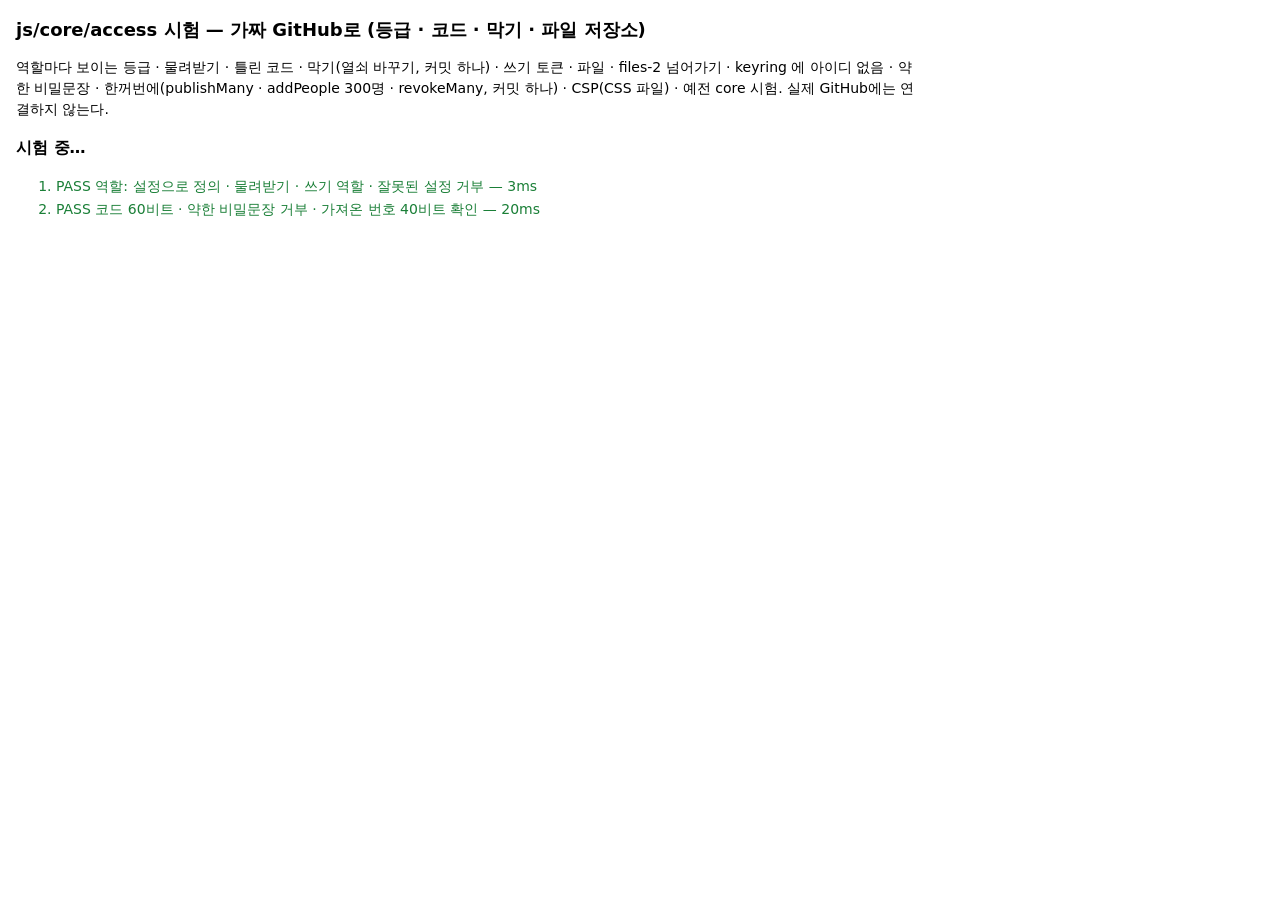
<file: access-test.html>
<!doctype html>
<html lang="ko">
<head>
  <meta charset="utf-8">
  <meta name="viewport" content="width=device-width, initial-scale=1">
  <meta name="robots" content="noindex, nofollow">
  <title>access 시험</title>
  <style>
    :root { color-scheme: light dark; --ok: #1a7f37; --bad: #cf222e; }
    body { font: 14px/1.5 system-ui, sans-serif; margin: 16px; max-width: 900px; background: Canvas; color: CanvasText; }
    h1 { font-size: 18px; }
    li { margin: 2px 0; }
    .ok { color: var(--ok); }
    .bad { color: var(--bad); font-weight: 600; }
    pre { white-space: pre-wrap; font-size: 12px; opacity: .8; }
    #summary { font-size: 16px; font-weight: 700; }
    #ui { margin-top: 24px; }
    iframe { width: 100%; height: 160px; border: 1px solid #8884; }
  </style>
</head>
<body>
  <h1>js/core/access 시험 — 가짜 GitHub로 (등급 · 코드 · 막기 · 파일 저장소)</h1>
  <p>역할마다 보이는 등급 · 물려받기 · 틀린 코드 · 막기(열쇠 바꾸기, 커밋 하나) · 쓰기 토큰 · 파일 · files-2 넘어가기 · keyring 에 아이디 없음 · 약한 비밀문장 · 한꺼번에(publishMany · addPeople 300명 · revokeMany, 커밋 하나) · CSP(CSS 파일) · 예전 core 시험. 실제 GitHub에는 연결하지 않는다.</p>
  <p id="summary">시험 중…</p>
  <ol id="out"></ol>
  <pre id="log"></pre>
  <div id="ui"></div>
<script type="module">
import * as C from './js/core/crypto.js';
import { createCore } from './js/core/core.js';
import { FakeGitHub } from './js/core/fake-backend.js';
import * as A from './js/core/access.js';
import * as UI from './js/core/access-ui.js';

const out = document.getElementById('out');
const results = [];
function report(name, ok, detail = '') {
  results.push({ name, ok, detail });
  const li = document.createElement('li');
  li.className = ok ? 'ok' : 'bad';
  li.textContent = `${ok ? 'PASS' : 'FAIL'} ${name}${detail ? ' — ' + detail : ''}`;
  out.append(li);
}
function assert(cond, msg) { if (!cond) throw new Error(msg); }
const eq = (a, b, msg) => assert(JSON.stringify(a) === JSON.stringify(b), `${msg}: ${JSON.stringify(a)} ≠ ${JSON.stringify(b)}`);
async function rejects(p, code, msg) {
  try { await (typeof p === 'function' ? p() : p); } catch (e) { assert(!code || e.code === code, `${msg}: 오류 코드 ${e.code} (기대 ${code}) ${e.message}`); return e; }
  throw new Error(`${msg}: 오류가 나야 하는데 안 났어요`);
}
async function test(name, fn) {
  const t0 = performance.now();
  try { await fn(); report(name, true, `${Math.round(performance.now() - t0)}ms`); }
  catch (e) { console.error(e); report(name, false, e.message || String(e)); }
}

// ---------- 가짜 GitHub: 비공개 데이터 저장소 + 공개 사이트 저장소 (+ 파일 저장소는 쓰기 토큰이 만든다) ----------
const RUN = Date.now().toString(36);
const dbs = [];
const gh = new FakeGitHub({ owner: 'jayangchild', tokens: ['core-tok', 'pub-tok', 'pub-tok-2'], creators: ['pub-tok', 'pub-tok-2'] });
const dataRepo = gh.repo('jayangchild-data', { isPublic: false });
const site = gh.repo('jayangchild.github.io', { isPublic: true });
site.files.set('index.html', { sha: 'sha0', bytes: C.utf8('<!doctype html>') });
site.addCommit('init', ['index.html']);

const ROLES = [
  { id: 'public' },
  { id: 'parent', inherits: ['public'] },
  { id: 'teacher', inherits: ['parent'] },
  { id: 'officer', inherits: ['teacher'], write: true, labels: ['부장', '부감', '총무', '회계', '서기'] },
  { id: 'admin', inherits: ['officer'], write: true },
];
const CFG = { site: 'jayangchild', title: '자양교회 유년부', owner: 'jayangchild', repo: 'jayangchild.github.io', siteUrl: 'https://jayangchild.github.io/', roles: ROLES, files: { limit: 40000 } };
const CORE_PW = 'jayang-yunyeon-2026';

function device(tag) {
  const kvName = `ax-test-${RUN}-${tag}`;
  dbs.push(kvName);
  return A.createAccess(CFG, { reader: gh.reader(CFG.repo), backendFor: (token, r) => gh.client(token, r.repo), kvName });
}
function coreDevice(tag) {
  const dbName = `ax-core-${RUN}-${tag}`;
  dbs.push(dbName);
  return createCore({ dbName, backend: token => dataRepo.client(token), autoSync: false, siteUrl: CFG.siteUrl, user: tag });
}
const siteText = p => (site.files.get(p) ? C.unutf8(site.files.get(p).bytes) : '');
const siteJSON = p => JSON.parse(siteText(p));
const titles = list => list.map(x => x.data?.title).filter(Boolean).sort();

let CA; let AX; let admin; let adminCode; let recoveryCode;
const P = {}; // 사람: { id, code, person }
const pub = {}; // 올린 항목 id

// ---------- 1. 역할 ----------
await test('역할: 설정으로 정의 · 물려받기 · 쓰기 역할 · 잘못된 설정 거부', async () => {
  const R = A.defineRoles(ROLES);
  eq(R.closure('parent'), ['public', 'parent'], '학부모');
  eq(R.closure('officer'), ['public', 'parent', 'teacher', 'officer'], '임원');
  eq(R.tiersOf('admin'), ['parent', 'teacher', 'officer', 'admin'], '관리자 열쇠');
  eq(R.tiersOf('public'), [], '공개는 열쇠 없음');
  eq([R.canWrite('teacher'), R.canWrite('officer'), R.canWrite('admin')], [false, true, true], '쓰기');
  eq([R.adminId, R.name('teacher'), R.display('officer', ['총무'])], ['admin', '선생님', '임원 (총무)'], '이름');
  const D = A.defineRoles([{ id: 'public' }, { id: 'a' }, { id: 'b' }, { id: 'c', inherits: ['a', 'b'] }, { id: 'admin', inherits: ['c'] }]);
  eq(D.closure('c'), ['public', 'a', 'b', 'c'], '여러 역할 물려받기');
  eq(D.lost('c', 'a'), ['b', 'c'], '역할을 낮추면 잃는 등급');
  await rejects(() => A.defineRoles([{ id: 'public' }, { id: 'a', inherits: ['b'] }, { id: 'b', inherits: ['a'] }, { id: 'admin' }]), 'bad-roles', '돌고 도는 역할');
  await rejects(() => A.defineRoles([{ id: 'public' }, { id: 'a', inherits: ['zz'] }, { id: 'admin' }]), 'bad-roles', '없는 역할');
  await rejects(() => A.defineRoles([{ id: 'a' }, { id: 'admin' }]), 'bad-roles', 'public 없음');
});

// ---------- 2. 코드 · 비밀문장 ----------
await test('코드 60비트 · 약한 비밀문장 거부 · 가져온 번호 40비트 확인', async () => {
  const codes = new Set();
  for (let i = 0; i < 500; i++) {
    const c = A.newAccessCode();
    assert(/^[A-HJ-NP-Z2-9]{4}-[A-HJ-NP-Z2-9]{4}-[A-HJ-NP-Z2-9]{4}$/.test(c), `코드 모양 ${c}`);
    codes.add(c);
  }
  eq(codes.size, 500, '겹치지 않음');
  assert(A.ACCESS_CODE_BITS >= 60, '60비트 이상');
  eq(A.normAccessCode(' k7qx m2pa-9trd '), 'K7QXM2PA9TRD', '코드 정리');
  for (const w of ['20150304', '2015-03-04', '1234567890', '010-1234-5678', 'aaaaaaaaaaaa', 'password12', 'abcdefghijk', '짧은비밀', 'qwer1234!!']) {
    await rejects(() => A.checkPassphrase(w), 'weak-passphrase', `약한 비밀문장 "${w}"`);
  }
  await rejects(() => A.checkPassphrase('kimcheolsu-2015', { identifier: 'kimcheolsu' }), 'weak-passphrase', '아이디가 들어간 것');
  assert(A.checkPassphrase('blue-river-sings-7'), '좋은 비밀문장');
  assert(A.checkPassphrase('우리 아이 웃음소리 2026'), '한글 비밀문장');
  assert(A.codeBits('123456') < A.MIN_CODE_BITS, '6자리 번호는 약함');
  assert(A.codeBits('48213958271049582') >= A.MIN_CODE_BITS, '17자리 번호는 충분');
  eq(await A.lookupId('s', '010-1111 2222'), await A.lookupId('s', '01011112222'), '아이디 정리 후 같은 자리');
});

// ---------- 3. 처음 설정 ----------
await test('설정: core 를 연 관리자가 setup → 관리자 코드 · 명단 복구 코드 · keyring · 등급 목록', async () => {
  CA = coreDevice('admin');
  await CA.setup('core-tok', CORE_PW);
  AX = device('admin');
  await rejects(() => AX.setup(coreDevice('locked'), { token: 'pub-tok', identifier: 'x' }), 'vault-locked', '닫힌 core');
  const r = await AX.setup(CA, { token: 'pub-tok', name: '이관리', identifier: 'yunyeon-admin' });
  admin = r.admin;
  adminCode = r.code;
  recoveryCode = r.recoveryCode;
  assert(/^[A-Z2-9-]{14}$/.test(adminCode), `관리자 코드 ${adminCode}`);
  eq([AX.me().role, AX.me().isAdmin, AX.me().canWrite], ['admin', true, true], '관리자로 들어와 있음');
  assert(site.files.has('keyring.json'), 'keyring.json');
  for (const t of ['parent', 'teacher', 'officer', 'admin']) eq(siteJSON(`access/${t}/index.json`).kv, 1, `${t} 목록 열쇠 판 1`);
  const vaultText = JSON.stringify([...CA.collection('accessPeople').list(), ...CA.collection('accessSys').list()]);
  assert(!vaultText.includes('이관리') && !vaultText.includes('yunyeon-admin') && !vaultText.includes('pub-tok'), '비공개 저장소 안에서도 명단은 관리자 열쇠로 한 번 더 잠김');
  await rejects(() => device('again').setup(CA, { token: 'pub-tok', identifier: 'x' }), 'already-setup', '두 번 설정 안 됨');
});

// ---------- 4. 사람 추가 · 등급마다 올리기 ----------
await test('사람 추가(코드 생성·안내문) · 등급마다 올리기 · 같은 아이디 거부', async () => {
  const add = async (key, o) => {
    const r = await admin.addPerson(o);
    P[key] = { id: r.person.id, code: r.code, ident: o.identifier, name: o.name };
    assert(r.invitation.includes(r.code) && r.invitation.includes(o.identifier) && r.invitation.includes('다른 사람에게 보내지'), '안내문');
    return r;
  };
  await add('p1', { name: '김학부모', identifier: '010-1111-2222', role: 'parent' });
  await add('p2', { name: '이학부모', identifier: 'lee-family-parent', role: 'parent' });
  await add('t1', { name: '박선생님', identifier: 'park-teacher-01', role: 'teacher' });
  const o1 = await add('o1', { name: '최총무님', identifier: 'choi-officer-01', role: 'officer', labels: ['총무'] });
  eq(o1.person.roleLabel, '임원 (총무)', '직분 표시');
  await add('o2', { name: '정서기님', identifier: 'jung-officer-02', role: 'officer', labels: ['서기'] });
  await rejects(() => admin.addPerson({ name: '또김', identifier: '01011112222', role: 'parent' }), 'duplicate', '같은 아이디');
  await rejects(() => admin.addPerson({ name: '약한번호', identifier: 'cust-1', role: 'parent', code: '123456' }), 'weak-code', '가져온 약한 번호');
  await rejects(() => admin.addPerson({ name: 'x', identifier: 'x1', role: 'officer', labels: ['목사'] }), 'bad-label', '없는 직분');
  eq((await admin.people()).length, 6, '명단 6명');
  pub.public = (await AX.publish({ tier: 'public', data: { title: '공개 소식' } })).id;
  pub.parent = (await AX.publish({ tier: 'parent', data: { title: '학부모 사진첩' } })).id;
  pub.teacher = (await AX.publish({ tier: 'teacher', data: { title: '선생님 명단' } })).id;
  pub.officer = (await AX.publish({ tier: 'officer', data: { title: '임원회의 자료' } })).id;
  pub.admin = (await AX.publish({ tier: 'admin', data: { title: '관리자 백업' } })).id;
  assert(siteText('access/public/index.json').includes('공개 소식'), '공개는 평문');
  for (const t of ['parent', 'teacher', 'officer', 'admin']) assert(!/사진첩|명단|임원회의|백업/.test(siteText(`access/${t}/index.json`)), `${t} 목록은 암호문`);
});

// ---------- 5. keyring ----------
await test('keyring.json 에 아이디·이름·역할·직분·토큰이 평문으로 없음', async () => {
  const ring = siteText('keyring.json');
  const words = [];
  for (const p of Object.values(P)) words.push(p.ident, A.normIdentifier(p.ident), p.name);
  words.push('yunyeon-admin', 'yunyeonadmin', '이관리', 'parent', 'teacher', 'officer', '총무', '서기', 'pub-tok', '"role"', '"name"');
  for (const w of words) assert(!ring.includes(w), `keyring 에 "${w}"`);
  const j = JSON.parse(ring);
  eq(Object.keys(j.slots).length, 6, '자리 6개');
  for (const [lid, s] of Object.entries(j.slots)) {
    assert(/^[0-9a-f]{64}$/.test(lid), '자리 이름은 해시');
    eq(Object.keys(s).sort(), ['at', 'b', 'i', 's', 't', 'w'], '자리 모양');
    eq(s.i, 600000, 'PBKDF2 60만 회');
  }
});

// ---------- 6. 역할마다 보이는 등급 ----------
const DEV = {};
await test('역할마다 정확히 자기 등급만 보임 (물려받기 포함)', async () => {
  const expect = {
    p1: { tiers: ['public', 'parent'], titles: ['공개 소식', '학부모 사진첩'] },
    t1: { tiers: ['public', 'parent', 'teacher'], titles: ['공개 소식', '선생님 명단', '학부모 사진첩'] },
    o1: { tiers: ['public', 'parent', 'teacher', 'officer'], titles: ['공개 소식', '선생님 명단', '임원회의 자료', '학부모 사진첩'] },
  };
  for (const [k, ex] of Object.entries(expect)) {
    DEV[k] = device(k);
    const r = await DEV[k].login(P[k].ident, P[k].code);
    eq(r.tiers, ex.tiers, `${k} 등급`);
    eq(Object.keys(r.bundle.keys), ex.tiers.filter(t => t !== 'public'), `${k} 꾸러미 열쇠`);
    eq(titles(await DEV[k].listAll()), ex.titles.slice().sort(), `${k} 보이는 글`);
    for (const t of ['parent', 'teacher', 'officer', 'admin'].filter(t => !ex.tiers.includes(t))) await rejects(() => DEV[k].list(t), 'no-access', `${k} 가 ${t}`);
  }
  eq(titles(await AX.listAll()), ['공개 소식', '관리자 백업', '선생님 명단', '임원회의 자료', '학부모 사진첩'], '관리자는 전부');
  const anon = device('anon');
  eq(titles(await anon.list('public')), ['공개 소식'], '로그인 없이 공개');
  await rejects(() => anon.list('parent'), 'locked', '로그인 없이 학부모');
  eq(DEV.p1.me().role, 'parent', '역할은 자리가 정함 (고르지 않음)');
});

await test('틀린 코드 · 없는 아이디 → 실패, 대소문자·띄어쓰기·- 는 상관없음', async () => {
  const d = device('wrong');
  await rejects(() => d.login(P.p1.ident, P.p2.code), 'bad-login', '남의 코드');
  await rejects(() => d.login(P.p1.ident, 'AAAA-BBBB-CCCC'), 'bad-login', '틀린 코드');
  await rejects(() => d.login('nobody-here', P.p1.code), 'bad-login', '없는 아이디');
  await rejects(() => d.login('', ''), 'bad-login', '빈칸');
  eq(d.me(), null, '들어가지 않음');
  const r = await d.login('010 1111 2222', P.p1.code.toLowerCase().replace(/-/g, ' '));
  eq(r.role, 'parent', '정리해서 맞음');
});

await test('쓰기 역할 꾸러미에만 토큰, 읽기 역할 꾸러미에는 절대 없음', async () => {
  eq([DEV.o1.me().bundle.token, DEV.o1.me().canWrite], ['pub-tok', true], '임원');
  eq(AX.me().bundle.token, 'pub-tok', '관리자');
  for (const k of ['p1', 't1']) {
    const b = DEV[k].me().bundle;
    assert(!('token' in b) && !JSON.stringify(b).includes('pub-tok') && !b.am && !b.vault, `${k} 꾸러미에 토큰·관리자 열쇠 없음`);
  }
  assert(!DEV.o1.me().bundle.am && !DEV.o1.me().bundle.vault, '임원 꾸러미에 관리자 열쇠·데이터 열쇠 없음');
  await rejects(() => DEV.p1.publish({ tier: 'parent', data: { title: 'x' } }), 'read-only', '학부모는 못 올림');
  await rejects(() => DEV.t1.unpublish(pub.parent, 'parent'), 'read-only', '선생님은 휴지통 못 씀');
});

await test('임원이 올리기 · 자기보다 높은 등급은 못 올림 · 휴지통/되살리기', async () => {
  const { id } = await DEV.o1.publish({ tier: 'teacher', data: { title: '달란트 표' } });
  pub.talent = id;
  assert(titles(await DEV.t1.list('teacher')).includes('달란트 표'), '선생님이 봄');
  assert(!titles(await DEV.p1.listAll()).includes('달란트 표'), '학부모는 못 봄');
  await rejects(() => DEV.o1.publish({ tier: 'admin', data: { title: 'x' } }), 'no-access', '임원이 관리자 등급');
  await DEV.o1.unpublish(id, 'teacher');
  assert(!titles(await DEV.t1.list('teacher')).includes('달란트 표'), '휴지통');
  eq(titles(await DEV.t1.list('teacher', { deleted: true })), ['달란트 표'], '휴지통에 있음');
  await DEV.o1.restore(id, 'teacher');
  assert(titles(await DEV.t1.list('teacher')).includes('달란트 표'), '되살림');
});

// ---------- 7. 파일 ----------
const rnd = n => { const u = new Uint8Array(n); for (let i = 0; i < n; i += 65536) crypto.getRandomValues(u.subarray(i, Math.min(n, i + 65536))); return u; };
const blobBytes = async b => new Uint8Array(await b.arrayBuffer());
const sameBytes = (a, b) => a.length === b.length && a.every((x, i) => x === b[i]);
let f1; let f1bytes; let f1sha;
await test('파일 왕복: 암호화해 공개 파일 저장소(-files-1)에, 다른 사람이 받아 풀기', async () => {
  f1bytes = rnd(30000);
  f1 = await DEV.o1.publishFile(new Blob([f1bytes], { type: 'application/octet-stream' }), { tier: 'parent', name: '수련회 사진.bin', data: { title: '수련회 사진' } });
  eq(f1.repo, 'jayangchild-files-1', '첫 파일 저장소');
  eq(gh.created, ['jayangchild-files-1'], '쓰기 토큰이 저장소를 만듦');
  const stored = gh.repo(f1.repo).files.get(f1.path);
  f1sha = stored.sha;
  eq(stored.bytes.length, 30000 + 28, '암호문 크기 (iv + tag)');
  assert(!sameBytes(stored.bytes.subarray(12, 76), f1bytes.subarray(0, 64)), '평문이 아님');
  const got = await DEV.p1.file(f1.id, 'parent');
  assert(sameBytes(await blobBytes(got), f1bytes), '학부모가 받은 내용이 같음');
  const it = (await DEV.t1.list('parent')).find(x => x.id === f1.id);
  eq([it.file.name, it.file.size, it.data.title], ['수련회 사진.bin', 30000, '수련회 사진'], '파일 정보는 암호화되어 있다가 풀림');
  assert(!siteText('access/parent/index.json').includes('수련회'), '목록에 파일 이름 평문 없음');
  // 공개 파일
  const pf = await AX.publishFile(new Blob([C.utf8('공개 안내문')], { type: 'text/plain' }), { tier: 'public', name: '안내.txt' });
  const anon = device('anon2');
  eq(C.unutf8(await blobBytes(await anon.file(pf.id, 'public'))), '공개 안내문', '공개 파일은 로그인 없이');
});

await test('파일 저장소가 한도를 넘으면 -files-2 를 만들어 이어서 올림', async () => {
  const b2 = rnd(30000);
  const f2 = await DEV.o1.publishFile(new Blob([b2]), { tier: 'teacher', name: '두번째.bin' });
  eq(f2.repo, 'jayangchild-files-2', '두 번째 저장소');
  eq(gh.created, ['jayangchild-files-1', 'jayangchild-files-2'], '만든 저장소');
  const man = siteJSON('access/files.json');
  eq(man.repos.map(r => r.name), ['jayangchild-files-1', 'jayangchild-files-2'], '파일 저장소 목록');
  assert(man.repos[0].bytes > 30000 && man.repos[1].bytes === 30028, `쓴 크기 ${JSON.stringify(man.repos)}`);
  assert(sameBytes(await blobBytes(await DEV.t1.file(f2.id, 'teacher')), b2), '두 번째 저장소 파일도 받음');
  assert(sameBytes(await blobBytes(await DEV.t1.file(f1.id, 'parent')), f1bytes), '첫 저장소 파일도 그대로');
});

// ---------- 8. 막기 ----------
await test('막기: 커밋 하나 · 막힌 사람의 예전 꾸러미로 새 글을 못 풂 · 남은 사람은 그대로 로그인', async () => {
  const p2 = device('p2');
  await p2.login(P.p2.ident, P.p2.code);
  const oldKey = p2.me().bundle.keys.parent;
  eq(oldKey.kv, 1, '막기 전 열쇠 판 1');
  const p2lid = p2.me().bundle.session.lid;
  const before = site.commitLog.length;
  const r = await admin.revoke(P.p2.id);
  eq(site.commitLog.length, before + 1, '공개 저장소 커밋 하나');
  const c = site.commitLog.at(-1);
  assert(c.paths.includes('keyring.json') && c.paths.includes('access/parent/index.json'), `한 커밋에 keyring + 목록: ${c.paths}`);
  eq([r.rotated, r.tokenExposed], [['parent'], false], '바뀐 등급');
  assert(!siteJSON('keyring.json').slots[p2lid], '자리 지워짐');
  eq((await admin.people()).find(p => p.id === P.p2.id).status, 'revoked', '명단에는 "막음"으로 남음');
  // 새 글
  const nid = (await AX.publish({ tier: 'parent', data: { title: '막은 뒤 새 소식' } })).id;
  const idx = siteJSON('access/parent/index.json');
  eq([idx.kv, idx.items[nid].kv, idx.items[pub.parent].kv], [2, 2, 2], '목록·새 글·예전 글 모두 새 열쇠(판 2)로');
  const K = await C.importDEK(C.unb64(oldKey.k));
  await rejects(() => C.decryptText(K, idx.items[nid].k, `item:parent:${nid}`), undefined, '예전 열쇠로 새 글의 항목 열쇠를 못 풂');
  await rejects(() => p2.list('parent'), 'revoked', '막힌 사람 기기: 새 꾸러미를 못 받음');
  eq(p2.me(), null, '막힌 기기는 로그아웃됨');
  await rejects(() => device('p2b').login(P.p2.ident, P.p2.code), 'bad-login', '예전 코드로 로그인 안 됨');
  // 남은 사람: 예전 코드로 새 기기에서 로그인 + 새 글 · 예전 파일
  for (const k of ['p1', 't1', 'o1']) {
    const d = device(`${k}-after`);
    await d.login(P[k].ident, P[k].code);
    eq(d.me().bundle.keys.parent.kv, 2, `${k} 새 열쇠`);
    assert(titles(await d.list('parent')).includes('막은 뒤 새 소식'), `${k} 새 글 봄`);
  }
  // 이미 들어와 있던 기기(예전 꾸러미)는 저절로 새 꾸러미를 받음
  assert(titles(await DEV.p1.list('parent')).includes('막은 뒤 새 소식'), '열려 있던 학부모 기기도 새 글 봄');
  assert(sameBytes(await blobBytes(await DEV.p1.file(f1.id, 'parent')), f1bytes), '예전 파일도 열림');
  eq(gh.repo(f1.repo).files.get(f1.path).sha, f1sha, '파일 암호문은 다시 올리지 않음 (항목 열쇠만 다시 감쌈)');
  // 예전 꾸러미를 가진 임원 기기가 올려도 예전 열쇠로 감싸지 않음
  const { id: oid } = await DEV.o1.publish({ tier: 'parent', data: { title: '임원이 올린 새 글' } });
  eq(siteJSON('access/parent/index.json').items[oid].kv, 2, '임원 기기가 새 꾸러미를 받아 새 열쇠로 올림');
});

await test('쓰기 역할을 막으면 토큰이 노출됐다고 알림 → 토큰 바꾸기 → 남은 쓰기 역할은 새 토큰', async () => {
  const r = await admin.revoke(P.o2.id);
  eq([r.tokenExposed, r.rotated], [true, ['parent', 'teacher', 'officer']], '토큰 노출 · 바뀐 등급');
  await admin.setToken('pub-tok-2');
  gh.tokens.delete('pub-tok'); // 예전 토큰을 GitHub 에서 지움
  await DEV.o1.refresh();
  eq(DEV.o1.me().bundle.token, 'pub-tok-2', '임원 꾸러미에 새 토큰');
  await DEV.o1.publish({ tier: 'officer', data: { title: '새 토큰으로 올림' } });
  assert(titles(await AX.list('officer')).includes('새 토큰으로 올림'), '관리자도 새 토큰 (자기 꾸러미가 바뀜)');
});

await test('코드 새로 발급 · 역할 바꾸기 (낮추면 그 등급 열쇠도 바꿈)', async () => {
  const before = site.commitLog.length;
  const r = await admin.resetCode(P.p1.id);
  eq(site.commitLog.length, before + 1, '커밋 하나');
  await rejects(() => device('p1x').login(P.p1.ident, P.p1.code), 'bad-login', '예전 코드');
  P.p1.code = r.code;
  eq((await device('p1y').login(P.p1.ident, r.code)).role, 'parent', '새 코드');
  await rejects(() => DEV.p1.refresh(), 'revoked', '예전 코드로 열린 기기는 새 코드로 다시 로그인해야 함');
  const c = await admin.changeRole(P.t1.id, 'parent');
  eq(c.rotated, ['teacher'], '선생님 열쇠 바뀜');
  await rejects(() => DEV.t1.list('teacher'), 'no-access', '열려 있던 기기도 선생님 글 못 봄');
  const d = device('t1-parent');
  eq((await d.login(P.t1.ident, P.t1.code)).tiers, ['public', 'parent'], '같은 코드, 낮아진 등급');
  await admin.changeRole(P.t1.id, 'teacher');
  eq((await device('t1-back').login(P.t1.ident, P.t1.code)).tiers, ['public', 'parent', 'teacher'], '다시 올림');
});

// ---------- 9. 비밀문장 ----------
await test('내 코드를 비밀문장으로: 약한 것 거부 · 쓰기 역할은 바로 · 읽기 역할은 관리자 요청 · 관리자 작업 뒤에도 유지', async () => {
  await rejects(() => DEV.o1.changeSecret(P.o1.code, '20150304'), 'weak-passphrase', '생일');
  await rejects(() => DEV.o1.changeSecret(P.o1.code, '1234'), 'weak-passphrase', 'PIN');
  await rejects(() => DEV.o1.changeSecret('WRNG-CODE-XXXX', 'blue-river-sings-7'), 'bad-login', '지금 코드가 틀림');
  eq(await DEV.o1.changeSecret(P.o1.code, 'blue-river-sings-7'), { done: true }, '임원은 바로');
  await rejects(() => device('o1x').login(P.o1.ident, P.o1.code), 'bad-login', '예전 코드');
  eq((await device('o1y').login(P.o1.ident, 'blue-river-sings-7')).role, 'officer', '비밀문장으로');
  const p1 = device('p1-pass');
  await p1.login(P.p1.ident, P.p1.code);
  const { request } = await p1.changeSecret(P.p1.code, '우리 아이 웃음소리 2026');
  assert(/^ACX1\./.test(request) && !request.includes('웃음'), '요청 글자에 비밀문장 없음');
  const bad = request.slice(0, 40) + (request[40] === 'A' ? 'B' : 'A') + request.slice(41);
  await rejects(() => admin.applySecretChange(bad), 'bad-request', '고친 요청');
  await admin.applySecretChange(request);
  eq((await device('p1-pass2').login(P.p1.ident, '우리 아이 웃음소리 2026')).role, 'parent', '학부모 비밀문장');
  eq((await admin.people()).find(p => p.id === P.p1.id).secret, 'passphrase', '명단 표시');
  await admin.addPerson({ name: '새선생님', identifier: 'new-teacher-03', role: 'teacher' }); // 관리자 작업 (keyring 다시 씀)
  eq((await device('o1z').login(P.o1.ident, 'blue-river-sings-7')).role, 'officer', '관리자 작업 뒤에도 비밀문장 유지');
});

// ---------- 9b. 한꺼번에: publishMany · addPeople · revokeMany ----------
await test('publishMany: 여러 등급에 여러 글 + 휴지통 → 커밋 하나 · 409 면 다시 읽고 합쳐서 · 읽기 역할·높은 등급 거부', async () => {
  DEV.p1b = device('p1-bulk');
  await DEV.p1b.login(P.p1.ident, '우리 아이 웃음소리 2026');
  DEV.t1b = device('t1-bulk0');
  await DEV.t1b.login(P.t1.ident, P.t1.code);
  const before = site.commitLog.length;
  const items = [
    ...[1, 2, 3].map(i => ({ tier: 'public', data: { title: `묶음 공개 ${i}` } })),
    ...[1, 2, 3, 4, 5].map(i => ({ tier: 'parent', data: { title: `묶음 학부모 ${i}` } })),
    ...[1, 2, 3, 4].map(i => ({ tier: 'teacher', id: `bulk-t${i}`, data: { title: `묶음 선생님 ${i}` } })),
    { tier: 'teacher', id: pub.talent, trash: true },
    { tier: 'teacher', id: 'no-such-item', trash: true },
  ];
  const r = await AX.publishMany(items);
  eq(site.commitLog.length, before + 1, '공개 저장소 커밋 하나');
  eq(site.commitLog.at(-1).paths.slice().sort(), ['access/parent/index.json', 'access/public/index.json', 'access/teacher/index.json'], '등급마다 목록 파일 하나');
  eq(r.length, items.length, '결과 수');
  eq(r.slice(8, 12).map(x => x.id), ['bulk-t1', 'bulk-t2', 'bulk-t3', 'bulk-t4'], '정한 id 그대로');
  eq(r.slice(-2).map(x => [x.trash, x.done]), [[true, true], [true, false]], '휴지통 · 없는 것은 done:false');
  eq(titles(await DEV.p1b.list('parent')).filter(t => t.startsWith('묶음')), [1, 2, 3, 4, 5].map(i => `묶음 학부모 ${i}`), '학부모가 봄');
  const tt = titles(await DEV.t1b.list('teacher'));
  assert(tt.includes('묶음 선생님 4') && !tt.includes('달란트 표'), '선생님 글 · 휴지통으로 간 것은 빠짐');
  assert(!titles(await DEV.p1b.listAll()).some(t => t.startsWith('묶음 선생님')), '학부모는 선생님 글 못 봄');
  // 고치기 + 되살리기 + 동시에 누가 먼저 올림(409) → 다시 읽고 합침
  const c0 = site.conflicts;
  site.beforeCommit = async () => { await DEV.o1.publish({ tier: 'teacher', data: { title: '그사이 임원 글' } }); };
  await AX.publishMany([{ tier: 'teacher', id: 'bulk-t1', data: { title: '묶음 선생님 1 고침' } }, { tier: 'teacher', id: pub.talent, restore: true }]);
  assert(site.conflicts > c0, '409 가 났음');
  const t2 = titles(await DEV.t1b.list('teacher'));
  assert(t2.includes('그사이 임원 글') && t2.includes('묶음 선생님 1 고침') && t2.includes('달란트 표') && !t2.includes('묶음 선생님 1'), `다른 사람 글을 덮어쓰지 않고 합침: ${t2}`);
  await rejects(() => DEV.p1b.publishMany([{ tier: 'parent', data: {} }]), 'read-only', '학부모는 못 올림');
  await rejects(() => DEV.o1.publishMany([{ tier: 'parent', data: {} }, { tier: 'admin', data: {} }]), 'no-access', '임원이 관리자 등급');
  await rejects(() => AX.publishMany([{ tier: 'parent', id: 'x1', data: {} }, { tier: 'parent', id: 'x1', data: {} }]), 'bad-id', '같은 항목 두 번');
  await rejects(() => AX.publishMany([{ tier: 'parent', id: f1.id, data: {} }]), 'bad-id', '파일 항목');
  eq(await AX.publishMany([]), [], '빈 목록은 아무것도 안 함');
});

await test('addPeople: 여러 줄 → 커밋 하나, 잘못된 줄은 error 로 돌려주고 나머지는 넣음 · atomic · revokeMany', async () => {
  const n0 = (await admin.people()).length;
  const before = site.commitLog.length;
  const rows = [
    { name: '묶음학부모', identifier: 'bulk-parent-01', role: 'parent' },
    { name: '또김', identifier: '010 1111 2222', role: 'parent' }, // 이미 있는 아이디
    { name: '약한번호', identifier: 'cust-weak', role: 'parent', code: '123456' }, // 40비트 미만
    { name: '묶음선생님', identifier: 'bulk-teacher-01', role: 'teacher', code: 'Q8ZK-T4NW-77PA-XM3R' }, // 가져온 번호
    { name: '겹침', identifier: 'BULK-PARENT-01', role: 'parent' }, // 같은 묶음 안에서 겹침
    { name: '없는역할', identifier: 'bulk-x', role: 'nobody' },
  ];
  const r = await admin.addPeople(rows);
  eq(site.commitLog.length, before + 1, '공개 저장소 커밋 하나');
  eq(r.map(x => x.error?.code || 'ok'), ['ok', 'duplicate', 'weak-code', 'ok', 'duplicate', 'bad-role'], '줄마다 결과');
  eq((await admin.people()).length, n0 + 2, '두 명만 들어감');
  assert(r[0].invitation.includes(r[0].code) && /^[A-Z2-9]{4}-[A-Z2-9]{4}-[A-Z2-9]{4}$/.test(r[0].code), '자동 코드 + 안내문');
  eq([r[3].code, r[3].weak, r[3].person.roleLabel], ['Q8ZK-T4NW-77PA-XM3R', false, '선생님'], '가져온 번호');
  eq((await device('bulk-p').login('bulk-parent-01', r[0].code)).role, 'parent', '새 학부모 로그인');
  eq((await device('bulk-t').login('bulk-teacher-01', 'q8zk t4nw 77pa xm3r')).tiers, ['public', 'parent', 'teacher'], '새 선생님 로그인');
  // atomic: 하나라도 틀리면 아무것도 넣지 않음
  const c1 = site.commitLog.length;
  await rejects(() => admin.addPeople([{ name: '좋음', identifier: 'bulk-ok-2', role: 'parent' }, rows[2]], { atomic: true }), 'weak-code', 'atomic');
  eq([site.commitLog.length, (await admin.people()).length], [c1, n0 + 2], 'atomic 은 아무것도 안 넣음');
  // revokeMany: 두 사람을 한 번에 막기 → 열쇠는 등급마다 한 번, 커밋 하나
  const kv0 = siteJSON('access/parent/index.json').kv;
  const c2 = site.commitLog.length;
  const v = await admin.revokeMany([r[0].person.id, r[3].person.id]);
  eq(site.commitLog.length, c2 + 1, '막기 커밋 하나');
  eq([v.rotated, v.tokenExposed, v.people.map(p => p.status)], [['parent', 'teacher'], false, ['revoked', 'revoked']], '바뀐 등급 · 상태');
  eq(siteJSON('access/parent/index.json').kv, kv0 + 1, '학부모 열쇠 판은 한 번만 올라감');
  await rejects(() => device('bulk-p2').login('bulk-parent-01', r[0].code), 'bad-login', '막힌 학부모');
  eq((await device('t1-bulk').login(P.t1.ident, P.t1.code)).role, 'teacher', '남은 선생님은 그대로');
  assert(titles(await DEV.p1b.list('parent')).includes('묶음 학부모 1'), '열려 있던 학부모 기기도 새 열쇠로 봄');
  eq((await admin.revokeMany([r[0].person.id])).rotated, [], '이미 막은 사람은 그대로 (열쇠 안 바꿈)');
  await rejects(() => admin.revokeMany(['nobody']), 'not-found', '없는 사람');
});

await test('큰 묶음: 300명 addPeople · 300개 publishMany · 100명 revokeMany → 각각 공개 저장소 커밋 하나, API 요청 수는 사람 수와 상관없음', async () => {
  // 따로 만든 사이트 (PBKDF2 를 줄여서 빨리). 진짜 GitHubBackend 의 요청 수로 센다: commit = 커밋 읽기 1 + 파일마다 blob 1 + tree·commit·ref 3
  const g2 = new FakeGitHub({ owner: 'bulk', tokens: ['core2', 'pub2'], creators: ['pub2'] });
  const data2 = g2.repo('bulk-data', { isPublic: false });
  const site2 = g2.repo('bulk.github.io', { isPublic: true });
  site2.files.set('index.html', { sha: 'sha0', bytes: C.utf8('<!doctype html>') });
  site2.addCommit('init', ['index.html']);
  let calls = 0;
  const COST = { head: () => 1, get: () => 1, put: () => 1, commit: files => 4 + files.length, createRepo: () => 2, check: () => 1, tree: () => 1 };
  const counted = c => new Proxy(c, { get: (t, k) => (typeof t[k] === 'function' && COST[k] ? (...a) => { calls += COST[k](...a); return t[k](...a); } : t[k]) });
  const CFG2 = { ...CFG, site: 'bulk', owner: 'bulk', repo: 'bulk.github.io', siteUrl: 'https://bulk.github.io/', iter: 2000 };
  const mk = tag => { const kvName = `ax-test-${RUN}-${tag}`; dbs.push(kvName); return A.createAccess(CFG2, { reader: g2.reader(CFG2.repo), backendFor: (token, r) => counted(g2.client(token, r.repo)), kvName }); };
  const coreName = `ax-core-${RUN}-bulk`;
  dbs.push(coreName);
  const core2 = createCore({ dbName: coreName, backend: token => data2.client(token), autoSync: false, siteUrl: CFG2.siteUrl, user: 'bulk' });
  await core2.setup('core2', CORE_PW);
  const ax = mk('bulk-admin');
  const { admin: ad } = await ax.setup(core2, { token: 'pub2', name: '묶음관리', identifier: 'bulk-admin' });
  await core2.sync();
  const N = 300;
  const rows = Array.from({ length: N }, (_, i) => ({ name: `고객${i + 1}`, identifier: `CUST-${String(i + 1).padStart(5, '0')}`, role: i % 3 ? 'parent' : 'teacher', code: `48213958271${String(i).padStart(6, '0')}` }));
  rows.push({ name: '겹침', identifier: 'cust-00001', role: 'parent' });
  const c0 = site2.commitLog.length;
  const d0 = data2.commitLog.length;
  calls = 0;
  let prog = 0;
  const t0 = performance.now();
  const r = await ad.addPeople(rows, { onProgress: d => { prog = d; } });
  const ms = Math.round(performance.now() - t0);
  const siteCalls = calls;
  eq(site2.commitLog.length, c0 + 1, `${N}명 → 공개 저장소 커밋 하나`);
  eq([r.filter(x => x.person).length, r.at(-1).error?.code, prog], [N, 'duplicate', N], '300명 들어감, 겹친 줄은 error, 진행 표시');
  eq(Object.keys(JSON.parse(C.unutf8(site2.files.get('keyring.json').bytes)).slots).length, N + 1, 'keyring 자리 301개');
  assert(siteCalls <= 20, `공개 저장소 API 요청 ${siteCalls}번 (사람 수와 상관없이 20번 이하)`);
  const log0 = data2.log.length;
  await core2.sync();
  const dataCommits = data2.commitLog.length - d0;
  const dataCalls = data2.log.length - log0;
  assert(dataCommits >= 1 && dataCommits <= 17, `데이터 저장소 커밋 ${dataCommits}개 (조각 16개 + state 이하)`);
  for (const i of [0, 149, 299]) eq((await mk(`bulk-${i}`).login(rows[i].identifier, rows[i].code)).role, rows[i].role, `${i + 1}번째 로그인`);
  // 300개 글을 두 등급에 → 커밋 하나
  const c1 = site2.commitLog.length;
  calls = 0;
  const items = Array.from({ length: N }, (_, i) => ({ tier: i % 2 ? 'parent' : 'teacher', id: `seed-${i}`, data: { title: `가져온 글 ${i}` } }));
  await ax.publishMany(items);
  const pubCalls = calls;
  eq(site2.commitLog.length, c1 + 1, `${N}개 글 → 커밋 하나`);
  assert(pubCalls <= 12, `publishMany API 요청 ${pubCalls}번`);
  const reader = mk('bulk-reader');
  await reader.login(rows[0].identifier, rows[0].code); // 선생님
  eq((await reader.list('parent')).length + (await reader.list('teacher')).length, N, '300개 모두 열림');
  // 100명 막기 → 커밋 하나
  const c2 = site2.commitLog.length;
  calls = 0;
  const v = await ad.revokeMany(r.slice(0, 100).map(x => x.person.id));
  eq(site2.commitLog.length, c2 + 1, '100명 막기 → 커밋 하나');
  eq(v.rotated, ['parent', 'teacher'], '등급마다 한 번만 바꿈');
  eq(JSON.parse(C.unutf8(site2.files.get('access/parent/index.json').bytes)).kv, 2, '열쇠 판 2 (100번 바뀌지 않음)');
  await rejects(() => mk('bulk-gone').login(rows[5].identifier, rows[5].code), 'bad-login', '막힌 고객');
  eq((await mk('bulk-stay').login(rows[200].identifier, rows[200].code)).role, rows[200].role, '남은 고객');
  document.getElementById('log').textContent += `큰 묶음: ${N}명 addPeople ${ms}ms (PBKDF2 ${CFG2.iter}회) · 공개 저장소 API ${siteCalls}번 · 데이터 저장소 커밋 ${dataCommits}개(요청 ${dataCalls}번) · publishMany ${N}개 API ${pubCalls}번 · revokeMany 100명 API ${calls}번\n`;
  await ax.logout();
});

// ---------- 10. 관리자: 같은 로그인으로 데이터 저장소 열기 · 복구 ----------
await test('관리자: 새 기기에서 아이디+코드 하나로 로그인 → 데이터 저장소(core)까지 열림', async () => {
  await CA.sync();
  const core2 = coreDevice('admin2');
  const ax2 = device('admin2');
  const r = await ax2.login('yunyeon-admin', adminCode);
  eq([r.role, r.isAdmin], ['admin', true], '관리자');
  await rejects(() => DEV.o1.openAdmin(core2), 'not-admin', '임원은 관리자 아님');
  const a2 = await ax2.openAdmin(core2);
  eq(core2.status().open, true, 'core 열림 (사이트 비밀번호 없이)');
  assert((await a2.people()).some(p => p.name === '최총무님'), '명단 보임');
});

await test('관리자 코드를 잃었을 때: 명단 복구 코드 → 새 코드', async () => {
  const ax3 = device('admin3');
  await rejects(() => ax3.recoverAdmin(CA, 'AAAA-BBBB-CCCC-DDDD-EEEE-FFFF'), 'bad-code', '틀린 복구 코드');
  const a3 = await ax3.recoverAdmin(CA, recoveryCode);
  const me = (await a3.people()).find(p => p.role === 'admin');
  const r = await a3.resetCode(me.id);
  await rejects(() => device('admin4').login('yunyeon-admin', adminCode), 'bad-login', '예전 관리자 코드');
  adminCode = r.code;
  eq((await device('admin5').login('yunyeon-admin', r.code)).role, 'admin', '새 관리자 코드');
});

await test('끝까지 keyring·목록에 평문 없음', async () => {
  const all = [...site.files.entries()].filter(([p]) => p !== 'access/public/index.json').map(([, f]) => C.unutf8(f.bytes)).join('\n');
  for (const w of ['김학부모', '이학부모', '박선생님', '최총무님', '010-1111-2222', 'choi-officer-01', '학부모 사진첩', '임원회의', 'pub-tok', 'blue-river', '웃음소리']) assert(!all.includes(w), `공개 저장소에 "${w}"`);
  for (const [name, r] of gh.repos) if (name.includes('-files-')) for (const [, f] of r.files) assert(!C.unutf8(f.bytes).includes('수련회'), '파일 저장소 평문 없음');
});

// ---------- 11. UI 키트 ----------
await test('UI: 로그인 카드(아이디+코드, 역할 고르기 없음) · 안내문 · 막기 확인 글 · 사람 명단', async () => {
  const ui = document.getElementById('ui');
  const d = device('ui');
  let got;
  const done = new Promise(res => { got = res; });
  const card = UI.loginCard({ access: d, onLogin: got });
  ui.append(card);
  assert(!card.querySelector('select') && card.querySelectorAll('input:not([type=checkbox])').length === 2, '입력은 아이디·코드 둘뿐');
  card.querySelector('[name=identifier]').value = P.t1.ident;
  card.querySelector('[name=code]').value = 'WRNG-WRNG-WRNG';
  card.requestSubmit();
  await new Promise(r => setTimeout(r, 1500));
  assert(card.querySelector('.ax-err').textContent.includes('맞지 않아요'), '틀리면 한국어 안내');
  card.querySelector('[name=code]').value = P.t1.code;
  card.requestSubmit();
  const res = await Promise.race([done, new Promise((_, rej) => setTimeout(() => rej(new Error('로그인 안 됨')), 10000))]);
  eq([res.role, res.roleName], ['teacher', '선생님'], '로그인 결과 { role, labels, bundle }');
  assert(Array.isArray(res.labels) && res.bundle, 'labels · bundle');
  const msg = UI.revokeMessage({ name: '이학부모', canWrite: false });
  assert(msg.includes('앞으로 올리는 새 내용은') && msg.includes('이미 내려받') && msg.includes('남아 있을 수 있어요') && msg.includes('남은 분들은'), '막기 글이 쉬운 말로');
  assert(UI.revokeMessage({ name: '정서기님', canWrite: true }).includes('토큰'), '쓰기 역할은 토큰 안내');
  const inv = UI.invitationCard({ title: '자양교회 유년부', siteUrl: CFG.siteUrl, name: '김학부모', identifier: '010-1111-2222', code: 'K7QX-M2PA-9TRD', roleLabel: '학부모' });
  ui.append(inv);
  assert(inv.querySelector('textarea').value.includes('K7QX-M2PA-9TRD') && [...inv.querySelectorAll('button')].map(b => b.textContent).join() === '안내문 복사,카드 인쇄', '안내문 · 복사 · 인쇄');
  const p = UI.confirmRevoke({ name: '이학부모' });
  const dlg = document.querySelector('dialog.ax-dialog');
  assert(dlg?.open && dlg.textContent.includes('이미 내려받'), '막기 확인 창');
  [...dlg.querySelectorAll('button')].find(b => b.textContent === '취소').click();
  eq(await p, false, '취소');
  const table = UI.peopleTable({ admin, access: AX });
  ui.append(table);
  await table.ready;
  // 엄격한 CSP(style-src 'self'): <style> 도 style="" 도 넣지 않고 access-ui.css 를 link 로
  assert(!document.querySelector('style#ax-style') && !ui.querySelector('[style]'), '안에 넣은 style 없음');
  const link = document.querySelector('link[data-ax-style]');
  assert(link && link.href === UI.CSS_URL && /\/js\/core\/access-ui\.css$/.test(link.href), 'access-ui.css 를 link 로');
  if (!link.sheet) await new Promise(res => { link.addEventListener('load', res); setTimeout(res, 3000); });
  eq([getComputedStyle(card).borderRadius, getComputedStyle(table.querySelector('.ax-card')).maxWidth], ['14px', 'none'], 'CSS 파일의 모양이 먹음');
  const rows = table.querySelectorAll('tbody tr');
  eq(rows.length, (await admin.people()).length, '명단 줄 수');
  assert(table.textContent.includes('임원') && table.textContent.includes('막음') && table.textContent.includes('마지막 접속'), '역할 · 막음 · 접속 기록 없음 안내');
  assert([...table.querySelectorAll('option')].some(o => o.textContent === '임원 · 총무'), '직분 고르기');
});

// ---------- 12. 예전 core 시험 ----------
await test('예전 core 시험(core-test.html) 모두 통과', async () => {
  const fr = document.createElement('iframe');
  fr.src = 'core-test.html';
  document.body.append(fr);
  const t0 = Date.now();
  let s = '';
  while (Date.now() - t0 < 180000) {
    await new Promise(r => setTimeout(r, 300));
    s = fr.contentDocument?.body?.dataset?.done || '';
    if (s) break;
  }
  assert(/^PASS (\d+)\/\1$/.test(s), `core 시험: ${s || '시간 초과'}`);
  report.core = s;
  results.coreSummary = s;
  document.getElementById('log').textContent += `core-test: ${s}\n`;
});

// ---------- 끝 ----------
await AX.logout();
for (const n of dbs) indexedDB.deleteDatabase(n);
const fails = results.filter(r => !r.ok);
const summary = `${fails.length ? 'FAIL' : 'PASS'} ${results.length - fails.length}/${results.length}`;
document.getElementById('summary').textContent = summary;
document.getElementById('summary').className = fails.length ? 'bad' : 'ok';
document.title = `access 시험 ${summary}`;
document.body.dataset.done = summary;
document.getElementById('log').textContent += `공개 저장소 커밋 ${site.commitLog.length}개, 파일 ${site.files.size}개\n` + [...site.files.keys()].join('\n');
if (new URLSearchParams(location.search).has('report')) {
  fetch('/__report', { method: 'POST', body: JSON.stringify({ summary, results }) }).catch(() => {});
}
</script>
</body>
</html>
</file>
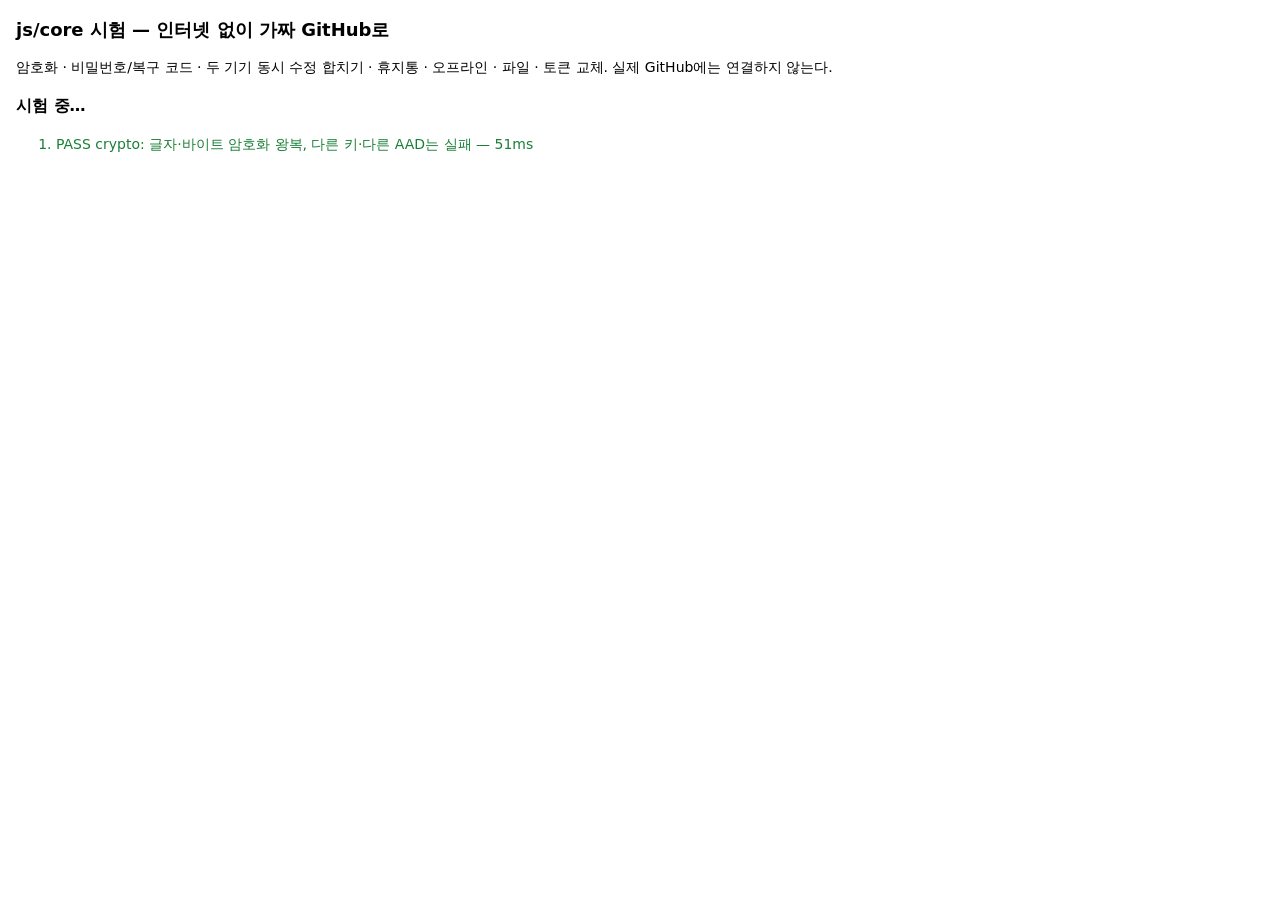
<file: core-test.html>
<!doctype html>
<html lang="ko">
<head>
  <meta charset="utf-8">
  <meta name="viewport" content="width=device-width, initial-scale=1">
  <meta name="robots" content="noindex, nofollow">
  <title>core 시험</title>
  <style>
    :root { color-scheme: light dark; --ok: #1a7f37; --bad: #cf222e; }
    body { font: 14px/1.5 system-ui, sans-serif; margin: 16px; max-width: 900px; background: Canvas; color: CanvasText; }
    h1 { font-size: 18px; }
    li { margin: 2px 0; }
    .ok { color: var(--ok); }
    .bad { color: var(--bad); font-weight: 600; }
    pre { white-space: pre-wrap; font-size: 12px; opacity: .8; }
    #summary { font-size: 16px; font-weight: 700; }
  </style>
</head>
<body>
  <h1>js/core 시험 — 인터넷 없이 가짜 GitHub로</h1>
  <p>암호화 · 비밀번호/복구 코드 · 두 기기 동시 수정 합치기 · 휴지통 · 오프라인 · 파일 · 토큰 교체. 실제 GitHub에는 연결하지 않는다.</p>
  <p id="summary">시험 중…</p>
  <ol id="out"></ol>
  <pre id="log"></pre>
<script type="module">
import * as C from './js/core/crypto.js';
import { mergeRecord } from './js/core/merge.js';
import { createCore, shardPath } from './js/core/core.js';
import { FakeRepo } from './js/core/fake-backend.js';

const out = document.getElementById('out');
const results = [];
let current = '';

function report(name, ok, detail = '') {
  results.push({ name, ok, detail });
  const li = document.createElement('li');
  li.className = ok ? 'ok' : 'bad';
  li.textContent = `${ok ? 'PASS' : 'FAIL'} ${name}${detail ? ' — ' + detail : ''}`;
  out.append(li);
}
function assert(cond, msg) {
  if (!cond) throw new Error(msg);
}
const eq = (a, b, msg) => assert(JSON.stringify(a) === JSON.stringify(b), `${msg}: ${JSON.stringify(a)} ≠ ${JSON.stringify(b)}`);
async function rejects(p, code, msg) {
  try { await p; } catch (e) { assert(!code || e.code === code, `${msg}: 오류 코드 ${e.code} (기대 ${code}) ${e.message}`); return e; }
  throw new Error(`${msg}: 오류가 나야 하는데 안 났어요`);
}
async function test(name, fn) {
  current = name;
  const t0 = performance.now();
  try {
    await fn();
    report(name, true, `${Math.round(performance.now() - t0)}ms`);
  } catch (e) {
    console.error(e);
    report(name, false, e.message);
  }
}

const RUN = Date.now().toString(36);
const dbs = [];
const PW = 'jayang-yunyeon-2026';
const PW2 = 'new-password-2027';
const repo = new FakeRepo(['tok-1']);
function device(tag) {
  const dbName = `jc-test-${RUN}-${tag}`;
  dbs.push(dbName);
  return createCore({ dbName, backend: token => repo.client(token), autoSync: false, siteUrl: 'https://jayangchild.github.io/', user: tag });
}
const repoText = () => [...repo.files.values()].map(f => new TextDecoder().decode(f.bytes)).join('\n');

let A;
let B;
let code;

// ---------- 1. 암호화 ----------
await test('crypto: 글자·바이트 암호화 왕복, 다른 키·다른 AAD는 실패', async () => {
  const k = await C.newDEK();
  const env = await C.encryptText(k.key, '안녕 유년부 ✝', 'data/members/00.enc');
  eq(await C.decryptText(k.key, env, 'data/members/00.enc'), '안녕 유년부 ✝', '글자 왕복');
  const k2 = await C.newDEK();
  await rejects(C.decryptText(k2.key, env, 'data/members/00.enc'), undefined, '다른 키');
  await rejects(C.decryptText(k.key, env, 'data/members/01.enc'), undefined, '다른 경로(AAD)');
  const bytes = new Uint8Array(100000);
  for (let i = 0; i < bytes.length; i += 65536) crypto.getRandomValues(bytes.subarray(i, i + 65536));
  const enc = await C.encryptBytes(k.key, bytes, 'file:x');
  eq([...await C.decryptBytes(k.key, enc, 'file:x')].slice(0, 50), [...bytes].slice(0, 50), '바이트 왕복');
  assert((await C.decryptBytes(k.key, enc, 'file:x')).length === bytes.length, '길이');
});

await test('crypto: 데이터 키를 비밀번호·복구 코드로 감싸고 풀기 (PBKDF2 60만/20만 회)', async () => {
  const dek = await C.newDEK();
  const pw = await C.makeWrap(PW, C.ITER, dek.raw);
  const rc0 = C.newRecoveryCode();
  assert(/^([A-Z2-9]{4}-){5}[A-Z2-9]{4}$/.test(rc0), `복구 코드 모양: ${rc0}`);
  const rc = await C.makeWrap(C.normCode(rc0), C.RITER, dek.raw);
  eq(C.b64((await C.openWrap(PW, pw)).raw), C.b64(dek.raw), '비밀번호로 푼 키');
  eq(C.b64((await C.openWrap(C.normCode(rc0.toLowerCase().replace(/-/g, ' ')), rc)).raw), C.b64(dek.raw), '복구 코드(소문자·띄어쓰기)로 푼 키');
  assert((await C.openWrap('wrong-password', pw)) === null, '틀린 비밀번호');
  assert((await C.openWrap(C.normCode(C.newRecoveryCode()), rc)) === null, '틀린 복구 코드');
});

// ---------- 2. 합치기 규칙 (순수 함수) ----------
await test('merge: 다른 항목은 둘 다, 같은 항목은 늦은 쪽 + 진 값 보관, 지움 vs 고침은 남김', async () => {
  const base = { id: 'm1', name: '김철수', grade: 2, phone: '010', updatedAt: '2026-11-01T00:00:00Z', updatedBy: 'X', deletedAt: null };
  const l = { ...base, grade: 3, updatedAt: '2026-11-02T00:00:00Z', updatedBy: 'A' };
  const r = { ...base, phone: '011', updatedAt: '2026-11-02T00:00:01Z', updatedBy: 'B' };
  const m = mergeRecord(base, l, r);
  eq([m.grade, m.phone, m._conflicts], [3, '011', undefined], '다른 항목');
  const l2 = { ...base, name: '김철수A', updatedAt: '2026-11-02T00:00:00Z', updatedBy: 'A' };
  const r2 = { ...base, name: '김철수B', updatedAt: '2026-11-02T00:00:05Z', updatedBy: 'B' };
  const m2 = mergeRecord(base, l2, r2);
  eq(m2.name, '김철수B', '늦은 쪽');
  eq(m2._conflicts?.[0]?.value, '김철수A', '진 값 보관');
  const l3 = { ...base, deletedAt: '2026-11-02T00:00:00Z', deletedBy: 'A', updatedAt: '2026-11-02T00:00:00Z', updatedBy: 'A' };
  const r3 = { ...base, grade: 4, updatedAt: '2026-11-02T00:00:01Z', updatedBy: 'B' };
  const m3 = mergeRecord(base, l3, r3);
  eq([m3.deletedAt, m3.grade, m3._conflicts?.[0]?.field], [null, 4, 'deletedAt'], '지움 vs 고침');
  eq(mergeRecord(base, base, r), r, '한쪽만 고침');
  eq(mergeRecord(undefined, l, undefined), l, '한쪽에만 있음');
});

// ---------- 3. 처음 설정 · 새 기기 연결 ----------
await test('설정: 관리자가 setup → 복구 코드, vault.json 에 비밀 정보 없음', async () => {
  A = device('A');
  await rejects(A.setup('tok-1', 'short'), 'weak-password', '짧은 비밀번호');
  code = await A.setup('tok-1', PW, { user: '이선생' });
  assert(/^([A-Z2-9]{4}-){5}[A-Z2-9]{4}$/.test(code), '복구 코드');
  const vault = repo.files.get('vault.json');
  assert(vault, 'vault.json 이 저장소에 있음');
  const vt = new TextDecoder().decode(vault.bytes);
  assert(!vt.includes('tok-1') && !vt.includes(PW), 'vault.json 에 토큰·비밀번호가 그대로 있지 않음');
  await rejects(device('A2').setup('tok-1', PW), 'already-setup', '두 번 setup');
  eq(A.status().state, 'saved', '상태');
});

await test('기록: put/get/list, GitHub에는 암호문만', async () => {
  const members = A.collection('members');
  await members.put({ id: 'kim', name: '김철수', grade: 2, note: '알레르기: 땅콩' });
  await members.put({ id: 'lee', name: '이영희', grade: 3 });
  const auto = await members.put({ name: '박민수', grade: 1 });
  assert(auto.id && auto.createdBy === '이선생' && auto.updatedAt, '자동 id·메타');
  eq(members.list().map(r => r.name), ['김철수', '이영희', '박민수'], '목록');
  eq(A.status().pending > 0, true, '올릴 것 있음');
  await A.sync();
  eq(A.status().state, 'saved', '동기화 후 저장됨');
  const txt = repoText();
  assert(!txt.includes('김철수') && !txt.includes('땅콩') && !txt.includes('kim'), '저장소에 평문 없음');
  // 내용이 같으면 다시 저장하지 않음
  const before = members.get('kim').updatedAt;
  await members.put({ id: 'kim', name: '김철수', grade: 2, note: '알레르기: 땅콩' });
  eq(members.get('kim').updatedAt, before, '같은 내용은 그대로');
});

await test('새 기기: QR 링크 → joinFromQR → 비밀번호로 열기 → 같은 데이터', async () => {
  const { link, svg } = await A.connectDeviceQR();
  assert(link.startsWith('https://jayangchild.github.io/#join='), '링크 모양');
  assert(svg.startsWith('<svg') && svg.length > 1000, 'QR SVG');
  assert(!link.includes('tok-1'), '링크에 토큰이 그대로 있지 않음');
  B = device('B');
  await rejects(B.joinFromQR(link.slice(0, 60)), 'bad-link', '잘린 링크');
  assert(B.hasJoinLink(link), 'hasJoinLink');
  await B.joinFromQR(link);
  await rejects(B.open('wrong-password-x'), 'bad-password', '틀린 비밀번호');
  await B.open(PW);
  await B.setUser('박선생');
  await B.sync();
  eq(B.collection('members').list().map(r => r.name), ['김철수', '이영희', '박민수'], 'B가 받은 목록');
});

// ---------- 4. 동시에 고치기 ----------
await test('동시 수정: 같은 기록의 다른 항목 → 둘 다 남음', async () => {
  await A.collection('members').patch('kim', { grade: 3 });
  await B.collection('members').patch('kim', { phone: '010-1234-5678' });
  await A.sync();
  await B.sync(); // 409 → 받아서 합치고 올림
  await A.sync();
  const a = A.collection('members').get('kim');
  const b = B.collection('members').get('kim');
  eq([a.grade, a.phone], [3, '010-1234-5678'], 'A');
  eq([b.grade, b.phone], [3, '010-1234-5678'], 'B');
  assert(!a._conflicts, '충돌 표시 없음');
});

await test('동시 수정: 같은 항목 → 늦게 고친 쪽, 진 값은 _conflicts 에 (사라지지 않음)', async () => {
  await A.collection('members').patch('lee', { name: '이영희(A)' });
  await new Promise(r => setTimeout(r, 5));
  await B.collection('members').patch('lee', { name: '이영희(B)' });
  await A.sync();
  await B.sync();
  await A.sync();
  const a = A.collection('members').get('lee');
  const b = B.collection('members').get('lee');
  eq(a.name, '이영희(B)', '늦은 쪽 이김');
  eq(b, a, '두 기기 같음');
  eq(a._conflicts.map(c => [c.field, c.value, c.by]), [['name', '이영희(A)', '이선생']], '진 값 보관');
  eq(A.collection('members').conflicts().length, 1, 'conflicts()');
  await A.collection('members').clearConflicts('lee');
  await A.sync();
  await B.sync();
  assert(!B.collection('members').get('lee')._conflicts, '확인 후 지운 표시가 B에도');
});

await test('동시 수정: 같은 조각에 서로 새 기록 → 둘 다 남음 (올리는 도중 끼어들기 포함)', async () => {
  const ids = [];
  for (let i = 0; ids.length < 2; i++) if (shardPath('giftLog', `g${i}`) === shardPath('giftLog', 'g0')) ids.push(`g${i}`);
  await A.collection('giftLog').put({ id: ids[0], member: 'kim', gift: '연필', qty: 1 });
  await B.collection('giftLog').put({ id: ids[1], member: 'lee', gift: '공책', qty: 2 });
  // A가 올리기 직전에 B가 먼저 올린다
  const c0 = repo.conflicts;
  repo.beforePut = () => B.sync();
  await A.sync();
  assert(repo.conflicts > c0, 'A가 409를 받고 합쳐서 다시 올림');
  await B.sync();
  eq(A.collection('giftLog').list().map(r => r.id).sort(), ids.slice().sort(), 'A');
  eq(B.collection('giftLog').list().map(r => r.id).sort(), ids.slice().sort(), 'B');
  assert(repo.log.filter(x => x[0] === 'put').length > 0, 'put 기록');
});

await test('동시 수정: 한쪽은 휴지통, 다른 쪽은 고침 → 지우지 않고 남김', async () => {
  await A.collection('members').softDelete(A.collection('members').list().find(r => r.name === '박민수').id);
  const pid = B.collection('members').list().find(r => r.name === '박민수').id;
  await new Promise(r => setTimeout(r, 5));
  await B.collection('members').patch(pid, { grade: 2 });
  await A.sync();
  await B.sync();
  await A.sync();
  const a = A.collection('members').get(pid);
  eq([a.deletedAt, a.grade], [null, 2], '남음 + 고친 값');
  eq(a._conflicts?.some(c => c.field === 'deletedAt'), true, '지운 기록은 _conflicts 에');
});

await test('올리는 도중에 이 기기에서 또 고침 → 잃지 않고 다음 동기화 때 올라감', async () => {
  const m = A.collection('members');
  await m.patch('kim', { memo: '첫째' });
  repo.beforePut = () => m.patch('kim', { memo: '둘째' });
  await A.sync();
  eq(m.get('kim').memo, '둘째', '이 기기 값');
  assert(A.status().pending > 0, '둘째는 아직 올릴 것');
  await A.sync();
  await B.sync();
  eq(B.collection('members').get('kim').memo, '둘째', 'B가 받음');
});

// ---------- 5. 휴지통 ----------
await test('휴지통: softDelete → 목록에서 빠지고 trash 에 → restore, 다른 기기에도', async () => {
  const g = A.collection('gifts');
  const r = await g.put({ name: '스티커', price: 500 });
  await g.softDelete(r.id);
  eq(g.list().length, 0, '목록에서 빠짐');
  eq(g.trash().map(x => x.id), [r.id], '휴지통');
  eq(g.get(r.id).deletedBy, '이선생', '지운 사람');
  await A.sync();
  await B.sync();
  eq(B.collection('gifts').trash().map(x => x.name), ['스티커'], 'B 휴지통');
  await B.collection('gifts').restore(r.id);
  await B.sync();
  await A.sync();
  eq(A.collection('gifts').list().map(x => x.name), ['스티커'], 'A 되살림');
  eq(A.collection('gifts').list({ deleted: 'all' }).length, 1, "list({deleted:'all'})");
  assert(typeof g.delete === 'undefined' && typeof g.remove === 'undefined', '진짜 지우는 함수 없음');
});

// ---------- 6. 오프라인 ----------
await test('오프라인: 저장은 이 기기에, 잠갔다 열어도 남고, 연결되면 올라감. 그동안 연결 끊기 거부', async () => {
  repo.online = false;
  await A.collection('verses').put({ id: 'v45', ref: '빌립보서 4:4', lines: ['주 안에서 항상 기뻐하라'] });
  const s = await A.sync();
  eq(s.state, 'offline', '오프라인 상태');
  assert(s.pending > 0, '올릴 것 남음');
  await rejects(A.forgetDevice(), 'unsaved', '못 올린 것이 있으면 연결 끊기 거부');
  await A.lock();
  eq(A.status().state, 'locked', '잠김');
  assert(await A.hasUnsaved(), '잠겨도 못 올린 것을 앎');
  await A.open(PW); // 인터넷 없이도 열림 (vault 사본)
  eq(A.collection('verses').get('v45').ref, '빌립보서 4:4', '다시 열어도 있음');
  repo.online = true;
  eq((await A.sync()).state, 'saved', '연결 후 올라감');
  await B.sync();
  eq(B.collection('verses').get('v45').lines, ['주 안에서 항상 기뻐하라'], 'B가 받음');
});

// ---------- 7. 파일 ----------
await test('파일: 암호화해 올리고 다른 기기에서 받기, 큰 사진은 줄이기', async () => {
  const raw = crypto.getRandomValues(new Uint8Array(3000));
  const meta = await A.files.put(new Blob([raw], { type: 'application/octet-stream' }), { name: 'x.bin' });
  const cv = document.createElement('canvas');
  cv.width = 3000; cv.height = 2000;
  const g = cv.getContext('2d');
  g.fillStyle = '#d9792b'; g.fillRect(0, 0, 3000, 2000);
  g.fillStyle = '#fff'; g.font = '200px sans-serif'; g.fillText('유년부', 400, 1000);
  const jpg = await new Promise(r => cv.toBlob(r, 'image/jpeg', 0.95));
  const pic = await A.files.put(jpg, { name: 'photo.jpg' });
  eq([pic.w, pic.h, pic.type], [1600, 1067, 'image/jpeg'], '사진 줄임');
  await A.sync();
  assert(repo.files.has(`files/${meta.id}.bin`) && repo.files.has(`files/${pic.id}.bin`), '저장소에 올라감');
  await B.sync();
  const got = new Uint8Array(await (await B.files.get(meta.id)).arrayBuffer());
  eq([...got], [...raw], 'B가 받은 바이트');
  const pb = await B.files.get(pic.id);
  eq([pb.type, pb.size], ['image/jpeg', pic.size], 'B가 받은 사진');
  assert((await B.files.url(pic.id)).startsWith('blob:'), 'url()');
});

// ---------- 8. 비밀번호를 잊었을 때 ----------
await test('복구: 복구 코드로 새 비밀번호 → 다른 기기는 잠기고 새 비밀번호로 열림, 데이터 그대로', async () => {
  await A.recover('WRONG-CODE-0000-0000-0000-0000', PW2).then(() => { throw new Error('틀린 코드가 통과'); }, e => assert(e.code === 'bad-code', e.code));
  await A.recover(code.toLowerCase(), PW2);
  eq(A.status().open, true, 'A 열림');
  await B.collection('themes').put({ id: 'm11', images: [] }); // B가 잠기기 전에 고친 것
  const s = await B.sync();
  eq([s.state, s.errorCode], ['locked', 'password-changed'], 'B 잠김');
  assert(await B.hasUnsaved(), 'B의 못 올린 것은 남아 있음');
  await rejects(B.open(PW), 'bad-password', '예전 비밀번호');
  await B.open(PW2);
  await B.sync();
  await A.sync();
  eq(A.collection('themes').get('m11')?.id, 'm11', 'B가 고친 것이 올라감');
  eq(B.collection('members').get('kim').grade, 3, '데이터 그대로');
});

await test('비밀번호 바꾸기·새 복구 코드: 예전 코드는 못 씀', async () => {
  await A.changePassword(PW);
  const code2 = await A.newRecoveryCode();
  assert(code2 !== code, '새 코드');
  await rejects(A.recover(code, PW2), 'bad-code', '예전 복구 코드');
  await A.open(PW);
  await B.sync(); // 비밀번호가 바뀌어 B 잠김
  eq(B.status().errorCode, 'password-changed', 'B 잠김');
  await B.open(PW);
  code = code2;
});

// ---------- 9. 토큰 바꾸기 ----------
await test('토큰 교체: 새 토큰을 vault 에 → 다른 기기가 다음 동기화 때 바꿔 씀 → 예전 토큰 지워도 계속', async () => {
  repo.addToken('tok-2');
  await A.rotateToken('tok-2');
  await B.sync();
  repo.revoke('tok-1');
  await B.collection('gifts').put({ name: '색연필' });
  eq((await B.sync()).state, 'saved', 'B 새 토큰으로 저장');
  await A.sync();
  eq(A.collection('gifts').list().map(g => g.name).sort(), ['색연필', '스티커'], 'A가 받음');
  const C2 = device('C');
  const { link } = await A.connectDeviceQR();
  await C2.joinFromQR(link);
  await C2.open(PW);
  eq((await C2.sync()).state, 'saved', '새 QR로 연결한 기기');
  eq(C2.collection('gifts').list().length, 2, 'C 데이터');
  await C2.lock();
});

await test('예전 토큰만 가진 기기 → 오류 "token" (데이터는 그대로)', async () => {
  repo.addToken('tok-3');
  await A.rotateToken('tok-3');
  repo.revoke('tok-2'); // B가 바꿔 쓰기 전에 바로 지움
  await B.collection('gifts').put({ name: '지우개' });
  const s = await B.sync();
  eq([s.state, s.errorCode], ['error', 'token'], 'B 오류');
  assert(await B.hasUnsaved(), 'B의 변경은 남음');
  // 관리자가 새 QR로 다시 연결 → 남은 변경도 올라감
  const { link } = await A.connectDeviceQR();
  await B.joinFromQR(link);
  await B.open(PW);
  eq((await B.sync()).state, 'saved', '다시 연결 후 올라감');
  await A.sync();
  assert(A.collection('gifts').list().some(g => g.name === '지우개'), 'A가 받음');
});

// ---------- 10. 비밀번호 없이 다시 열기 ----------
await test('이 기기 기억: lock → resume, 비밀번호가 바뀌면 다시 비밀번호', async () => {
  await A.rememberDevice(30);
  await A.lock();
  eq(await A.resume(), true, 'resume');
  eq(A.collection('members').get('kim').name, '김철수', '데이터');
  await B.changePassword(PW2);
  await A.sync();
  eq(A.status().errorCode, 'password-changed', 'A 잠김');
  eq(await A.resume(), false, '기억 정보는 버려짐');
  await A.open(PW2);
});

await test('백업 내보내기 · 연결 끊기(다 올린 뒤에만)', async () => {
  const bk = JSON.parse(await A.exportBackup());
  assert(bk.kind === 'jayangchild-core-backup' && Object.keys(bk.shards).length > 3 && bk.vault.pw, '백업 모양');
  assert(!JSON.stringify(bk).includes('김철수'), '백업도 암호문');
  await A.sync();
  await B.sync();
  await B.forgetDevice();
  eq(B.status().connected, false, 'B 연결 끊김');
  eq(repo.files.has('vault.json'), true, 'GitHub 데이터는 그대로');
});

// ---------- 끝 ----------
await A.lock();
for (const n of dbs) indexedDB.deleteDatabase(n);
const fails = results.filter(r => !r.ok);
const summary = `${fails.length ? 'FAIL' : 'PASS'} ${results.length - fails.length}/${results.length}`;
document.getElementById('summary').textContent = summary;
document.getElementById('summary').className = fails.length ? 'bad' : 'ok';
document.title = `core 시험 ${summary}`;
document.body.dataset.done = summary;
document.getElementById('log').textContent = `저장소 파일 ${repo.files.size}개, 요청 ${repo.log.length}번\n` + [...repo.files.keys()].join('\n');
if (new URLSearchParams(location.search).has('report')) {
  fetch('/__report', { method: 'POST', body: JSON.stringify({ summary, results }) }).catch(() => {});
}
</script>
</body>
</html>
</file>
